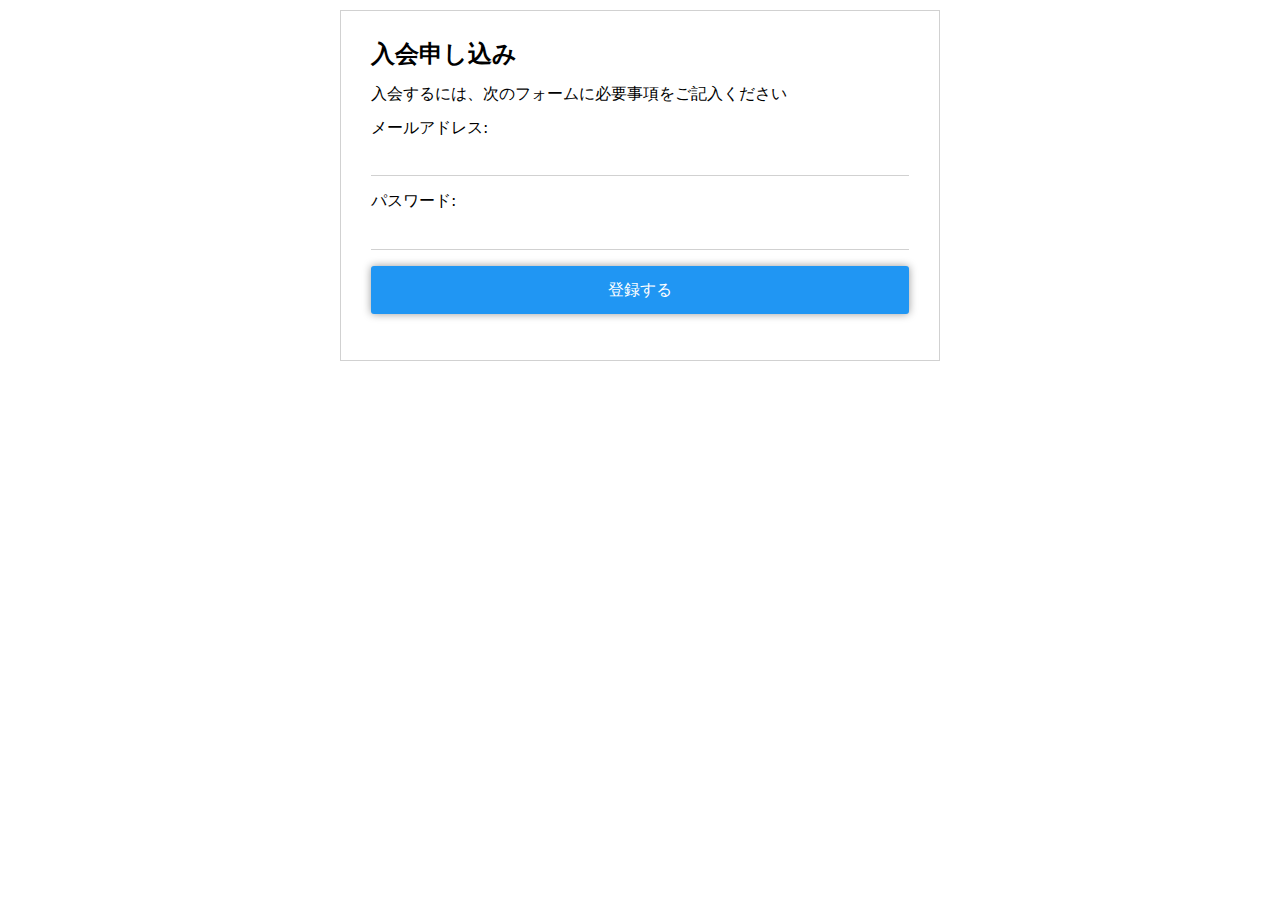
<file: index.html>
<!DOCTYPE html>
<html>
    <head>
        <meta charset="UTF-8">
        <meta na,e="viewport" content="width=device-width">
        <title>入会申込み</title>
        <link rel="stylesheet" href="css/style.css">
    </head>
    <body>
      <div class="content">
        <h1>入会申し込み</h1>
        <p>入会するには、次のフォームに必要事項をご記入ください</p>
        <p>メールアドレス: <input type="email" name="mymail"></p>
        <p>パスワード: <input type="password" name="passcode"></p>
        <p><button type="submit">登録する</button></p>
      </div>
    </body>
</html>
</file>
<file: css/style.css>
@import url(sanitize.css);
h1 { 
    font-size: 24px;
    margin: 0;
}

.content {
  background-color: rgb#fff;
  width: 600px;
  margin: 10px auto;
  border: 1px solid #d1d1d1;
  padding: 30px;
}

input {
  border: 0;
  border-bottom: 1px solid #d1d1d1;
  width: 100%;
  font-size: 1.2em;
  padding: 8px;
}

button {
  width: 100%;
  background-color: #2096F3;
  color: #fff;
  border: 0;
  padding: 15px;
  border-radius: 3px;
  box-shadow: 0 0 8px rgba(0, 0, 0, .4);
}
</file>
